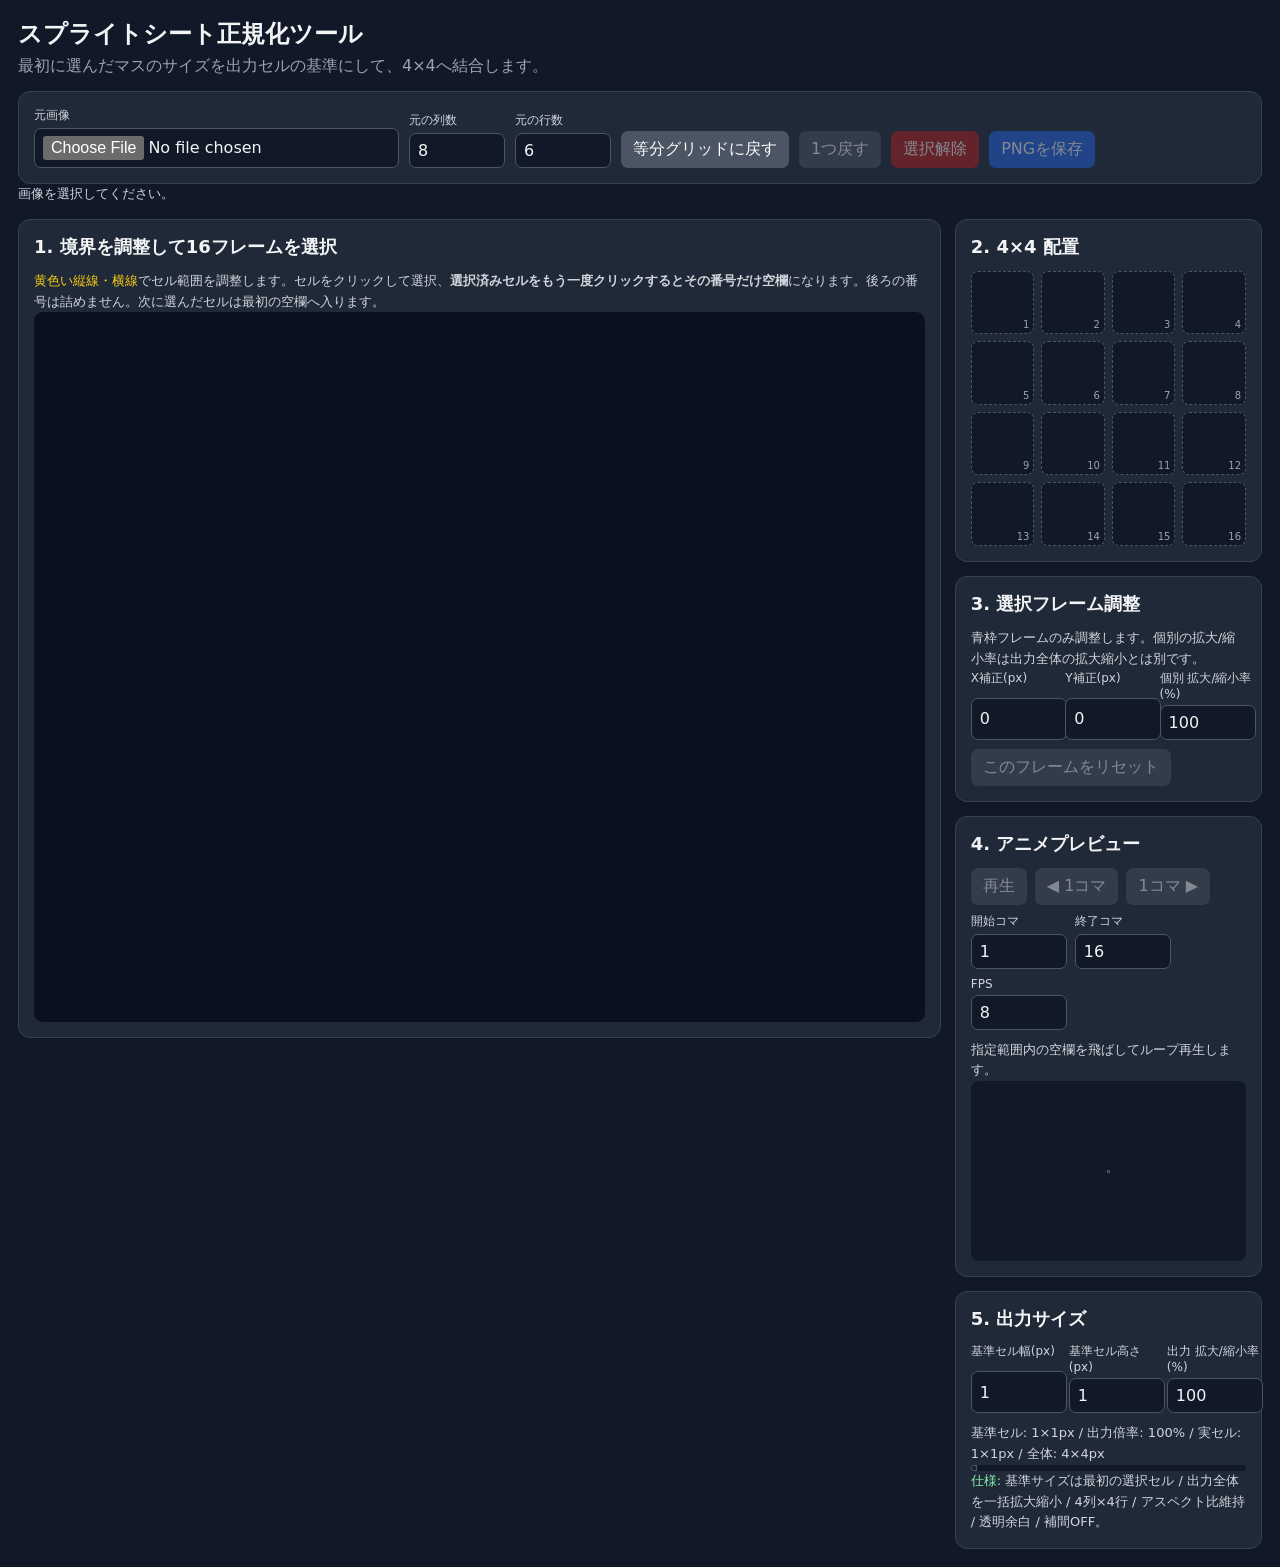
<file: tools/sprite-sheet-cropper/index.html>
<!doctype html>
<html lang="ja">
<head>
<meta charset="utf-8">
<meta name="viewport" content="width=device-width,initial-scale=1">
<title>スプライトシート正規化ツール</title>
<style>
:root{color-scheme:dark}*{box-sizing:border-box}body{margin:0;background:#111827;color:#f3f4f6;font-family:system-ui,-apple-system,"Segoe UI",sans-serif}main{width:100%;max-width:none;margin:0;padding:18px}h1{margin:0 0 6px;font-size:24px}h2{font-size:18px;margin:0 0 12px}.muted{color:#9ca3af}.panel{margin-top:14px;padding:15px;border:1px solid #374151;border-radius:12px;background:#1f2937}.controls{display:flex;gap:10px;flex-wrap:wrap;align-items:end}.field{display:grid;gap:4px}.field label{font-size:12px;color:#d1d5db}.field input[type=number]{width:96px}input,button{font:inherit}input[type=file],input[type=number]{padding:7px 8px;border:1px solid #4b5563;border-radius:7px;background:#111827;color:#f3f4f6}button{padding:8px 12px;border:0;border-radius:7px;background:#2563eb;color:#fff;cursor:pointer}button.secondary{background:#4b5563}button.danger{background:#b91c1c}button:disabled{opacity:.45;cursor:not-allowed}.workspace{display:grid;grid-template-columns:minmax(0,1fr) minmax(300px,24vw);gap:14px;align-items:start}.source-panel{min-width:0}.canvas-wrap{overflow:auto;background:#0b1020;border-radius:9px;min-height:620px;height:calc(100vh - 190px)}.stage{display:inline-block;position:relative;line-height:0;user-select:none;touch-action:none}.stage canvas{display:block;image-rendering:pixelated}.overlay{position:absolute;inset:0}.cell{position:absolute;border:1px solid rgba(255,255,255,.18);cursor:pointer}.cell:hover{background:rgba(59,130,246,.16)}.cell.selected{background:rgba(34,197,94,.20);outline:2px solid #22c55e;outline-offset:-2px}.cell.selected:hover{background:rgba(239,68,68,.24);outline-color:#f87171}.badge{position:absolute;left:3px;top:3px;font-size:11px;line-height:1;padding:4px 6px;border-radius:999px;background:#111827}.grid-line{position:absolute;z-index:20;background:#facc15;box-shadow:0 0 0 1px rgba(0,0,0,.5);touch-action:none}.grid-line.v{top:0;bottom:0;width:5px;cursor:ew-resize;transform:translateX(-2px)}.grid-line.h{left:0;right:0;height:5px;cursor:ns-resize;transform:translateY(-2px)}.grid-line:hover{background:#fb7185}.grid16{display:grid;grid-template-columns:repeat(4,1fr);gap:7px}.slot{position:relative;aspect-ratio:1;border:1px dashed #4b5563;border-radius:7px;background:#111827;overflow:hidden;cursor:pointer}.slot.active{outline:2px solid #60a5fa}.slot canvas{display:block;width:100%;height:100%;image-rendering:pixelated}.slot .n{position:absolute;right:4px;bottom:3px;font-size:10px;color:#9ca3af}.output-wrap,.anim-wrap{overflow:auto;max-width:100%;background:#111827;border-radius:8px}.output canvas,.anim-wrap canvas{display:block;max-width:none;height:auto;image-rendering:pixelated;border:1px solid #4b5563;background:repeating-conic-gradient(#202938 0 25%,#151b27 0 50%) 50%/16px 16px}.anim-wrap{display:grid;place-items:center;padding:10px;min-height:180px}.anim-controls{display:flex;gap:8px;flex-wrap:wrap;align-items:end;margin-bottom:10px}.status,.note{font-size:13px;color:#d1d5db;line-height:1.6}.edit-grid{display:grid;grid-template-columns:repeat(3,minmax(70px,1fr));gap:8px}.edit-grid input{width:100%}.output-grid{display:grid;grid-template-columns:repeat(3,minmax(90px,1fr));gap:8px;margin-bottom:10px}.row{display:flex;gap:8px;flex-wrap:wrap}.ok{color:#86efac}.warn{color:#facc15}@media(max-width:1050px){main{padding:12px}.workspace{grid-template-columns:1fr}.canvas-wrap{min-height:500px;height:auto}.edit-grid,.output-grid{grid-template-columns:repeat(2,1fr)}}
</style>
</head>
<body>
<main>
<h1>スプライトシート正規化ツール</h1>
<div class="muted">最初に選んだマスのサイズを出力セルの基準にして、4×4へ結合します。</div>
<section class="panel controls">
<div class="field"><label>元画像</label><input id="file" type="file" accept="image/png,image/*"></div>
<div class="field"><label>元の列数</label><input id="cols" type="number" min="1" value="8"></div>
<div class="field"><label>元の行数</label><input id="rows" type="number" min="1" value="6"></div>
<button id="apply" class="secondary">等分グリッドに戻す</button><button id="undo" class="secondary" disabled>1つ戻す</button><button id="clear" class="danger" disabled>選択解除</button><button id="download" disabled>PNGを保存</button>
</section>
<div id="status" class="status">画像を選択してください。</div>
<section class="workspace">
<section class="panel source-panel"><h2>1. 境界を調整して16フレームを選択</h2><div class="note"><span class="warn">黄色い縦線・横線</span>でセル範囲を調整します。セルをクリックして選択、<strong>選択済みセルをもう一度クリックするとその番号だけ空欄</strong>になります。後ろの番号は詰めません。次に選んだセルは最初の空欄へ入ります。</div><div class="canvas-wrap"><div id="stage" class="stage"><canvas id="source"></canvas><div id="overlay" class="overlay"></div></div></div></section>
<div>
<section class="panel"><h2>2. 4×4 配置</h2><div id="slots" class="grid16"></div></section>
<section class="panel"><h2>3. 選択フレーム調整</h2><div class="note">青枠フレームのみ調整します。個別の拡大/縮小率は出力全体の拡大縮小とは別です。</div><div class="edit-grid"><div class="field"><label>X補正(px)</label><input id="dx" type="number" step="1" value="0"></div><div class="field"><label>Y補正(px)</label><input id="dy" type="number" step="1" value="0"></div><div class="field"><label>個別 拡大/縮小率(%)</label><input id="scale" type="number" min="1" max="400" step="1" value="100"></div></div><div class="row" style="margin-top:9px"><button id="resetOne" class="secondary" disabled>このフレームをリセット</button></div></section>
<section class="panel"><h2>4. アニメプレビュー</h2><div class="anim-controls"><button id="animToggle" class="secondary" disabled>再生</button><button id="animPrev" class="secondary" disabled>◀ 1コマ</button><button id="animNext" class="secondary" disabled>1コマ ▶</button><div class="field"><label>開始コマ</label><input id="animStart" type="number" min="1" max="16" step="1" value="1"></div><div class="field"><label>終了コマ</label><input id="animEnd" type="number" min="1" max="16" step="1" value="16"></div><div class="field"><label>FPS</label><input id="fps" type="number" min="1" max="60" step="1" value="8"></div></div><div id="animInfo" class="note">指定範囲内の空欄を飛ばしてループ再生します。</div><div class="anim-wrap"><canvas id="animCanvas" width="1" height="1"></canvas></div></section>
<section class="panel output"><h2>5. 出力サイズ</h2><div class="output-grid"><div class="field"><label>基準セル幅(px)</label><input id="cellW" type="number" min="1" max="4096" step="1" value="1"></div><div class="field"><label>基準セル高さ(px)</label><input id="cellH" type="number" min="1" max="4096" step="1" value="1"></div><div class="field"><label>出力 拡大/縮小率(%)</label><input id="outputScale" type="number" min="1" max="400" step="1" value="100"></div></div><div id="outputInfo" class="note"></div><div class="output-wrap"><canvas id="output" width="4" height="4"></canvas></div><div class="note"><span class="ok">仕様:</span> 基準サイズは最初の選択セル / 出力全体を一括拡大縮小 / 4列×4行 / アスペクト比維持 / 透明余白 / 補間OFF。</div></section>
</div></section></main>
<script>
const $=id=>document.getElementById(id);
const file=$('file'),colsEl=$('cols'),rowsEl=$('rows'),apply=$('apply'),undo=$('undo'),clear=$('clear'),download=$('download');
const source=$('source'),sctx=source.getContext('2d',{alpha:true}),overlay=$('overlay'),stage=$('stage'),slots=$('slots'),output=$('output'),octx=output.getContext('2d',{alpha:true});
const dxEl=$('dx'),dyEl=$('dy'),scaleEl=$('scale'),resetOne=$('resetOne'),status=$('status'),cellWEl=$('cellW'),cellHEl=$('cellH'),outputScaleEl=$('outputScale'),outputInfo=$('outputInfo');
const animCanvas=$('animCanvas'),actx=animCanvas.getContext('2d',{alpha:true}),animToggle=$('animToggle'),animPrev=$('animPrev'),animNext=$('animNext'),animStartEl=$('animStart'),animEndEl=$('animEnd'),fpsEl=$('fps'),animInfo=$('animInfo');
let img=null,cols=8,rows=6,selected=Array(16).fill(null),active=-1,frameState=Array(16).fill(null),xCuts=[],yCuts=[],drag=null,animPlaying=false,animFrame=0,animTimer=null;
function evenCuts(size,count){return Array.from({length:count+1},(_,i)=>Math.round(i*size/count))}
function currentRect(index){const c=index%cols,r=Math.floor(index/cols);return{x:xCuts[c],y:yCuts[r],w:xCuts[c+1]-xCuts[c],h:yCuts[r+1]-yCuts[r]}}
function selectedCount(){return selected.filter(Boolean).length}
function getCellSize(){const baseW=Math.max(1,parseInt(cellWEl.value)||1),baseH=Math.max(1,parseInt(cellHEl.value)||1),scale=Math.max(.01,(parseInt(outputScaleEl.value)||100)/100);return{baseW,baseH,scale,w:Math.max(1,Math.round(baseW*scale)),h:Math.max(1,Math.round(baseH*scale))}}
function getAnimRange(){let start=Math.max(1,Math.min(16,parseInt(animStartEl.value)||1)),end=Math.max(1,Math.min(16,parseInt(animEndEl.value)||16));if(start>end)[start,end]=[end,start];animStartEl.value=start;animEndEl.value=end;return{start:start-1,end:end-1}}
function findFrameInRange(from,dir){const r=getAnimRange();const length=r.end-r.start+1;let p=from;for(let n=0;n<length;n++){p+=dir;if(p>r.end)p=r.start;if(p<r.start)p=r.end;if(selected[p])return p}return selected[from]?from:-1}
function initSlots(){slots.innerHTML='';for(let i=0;i<16;i++){const d=document.createElement('div');d.className='slot';const c=document.createElement('canvas');c.width=c.height=1;d.appendChild(c);const n=document.createElement('span');n.className='n';n.textContent=i+1;d.appendChild(n);d.onclick=()=>{if(selected[i]){active=i;syncEditor();renderAll()}};slots.appendChild(d)}}initSlots();
function resetSelectionState(){stopAnimation();selected=Array(16).fill(null);frameState=Array(16).fill(null);active=-1;animFrame=0;animStartEl.value=1;animEndEl.value=16;cellWEl.value=cellHEl.value=1;outputScaleEl.value=100;syncEditor()}
file.onchange=()=>{const f=file.files?.[0];if(!f)return;stopAnimation();const url=URL.createObjectURL(f),im=new Image();im.onload=()=>{URL.revokeObjectURL(url);img=im;cols=Math.max(1,parseInt(colsEl.value)||8);rows=Math.max(1,parseInt(rowsEl.value)||6);xCuts=evenCuts(img.naturalWidth,cols);yCuts=evenCuts(img.naturalHeight,rows);resetSelectionState();renderSource();renderAll()};im.src=url};
apply.onclick=()=>{if(!img)return;cols=Math.max(1,parseInt(colsEl.value)||8);rows=Math.max(1,parseInt(rowsEl.value)||6);xCuts=evenCuts(img.naturalWidth,cols);yCuts=evenCuts(img.naturalHeight,rows);resetSelectionState();renderSource();renderAll()};
undo.onclick=()=>{for(let i=15;i>=0;i--)if(selected[i]){removeSelectedAt(i);break}};clear.onclick=()=>{resetSelectionState();renderAll()};
resetOne.onclick=()=>{if(active>=0&&frameState[active]){frameState[active]={dx:0,dy:0,scale:1};syncEditor();renderAll()}};
download.onclick=()=>{if(selectedCount()!==16)return;const a=document.createElement('a');a.href=output.toDataURL('image/png');a.download=`sprite-sheet-4x4-${output.width}x${output.height}.png`;a.click()};
[dxEl,dyEl,scaleEl].forEach(el=>el.oninput=()=>{if(active<0||!frameState[active])return;const st=frameState[active];st.dx=parseInt(dxEl.value)||0;st.dy=parseInt(dyEl.value)||0;st.scale=Math.max(.01,(parseInt(scaleEl.value)||100)/100);renderAll()});[cellWEl,cellHEl,outputScaleEl].forEach(el=>el.oninput=renderAll);
fpsEl.oninput=()=>{if(animPlaying)restartAnimation()};[animStartEl,animEndEl].forEach(el=>el.oninput=()=>{const r=getAnimRange();if(animFrame<r.start||animFrame>r.end||!selected[animFrame]){const p=findFrameInRange(r.start-1,1);if(p>=0)animFrame=p}renderAnimationFrame();if(animPlaying)restartAnimation()});
animToggle.onclick=()=>animPlaying?stopAnimation():startAnimation();animPrev.onclick=()=>{if(!selectedCount())return;stopAnimation();const p=findFrameInRange(animFrame,-1);if(p>=0)animFrame=p;renderAnimationFrame()};animNext.onclick=()=>{if(!selectedCount())return;stopAnimation();const p=findFrameInRange(animFrame,1);if(p>=0)animFrame=p;renderAnimationFrame()};
function startAnimation(){if(!selectedCount())return;const r=getAnimRange();if(animFrame<r.start||animFrame>r.end||!selected[animFrame]){const p=findFrameInRange(r.start-1,1);if(p<0)return;animFrame=p}animPlaying=true;animToggle.textContent='停止';renderAnimationFrame();restartAnimation()}
function stopAnimation(){animPlaying=false;animToggle.textContent='再生';if(animTimer){clearInterval(animTimer);animTimer=null}}
function restartAnimation(){if(animTimer)clearInterval(animTimer);if(!animPlaying||!selectedCount())return;const fps=Math.max(1,Math.min(60,parseInt(fpsEl.value)||8));animTimer=setInterval(()=>{const p=findFrameInRange(animFrame,1);if(p>=0)animFrame=p;renderAnimationFrame()},1000/fps)}
function renderSource(){if(!img){source.width=source.height=1;overlay.innerHTML='';return}source.width=img.naturalWidth;source.height=img.naturalHeight;sctx.clearRect(0,0,source.width,source.height);sctx.imageSmoothingEnabled=false;sctx.drawImage(img,0,0);stage.style.width=source.width+'px';stage.style.height=source.height+'px';renderGridOverlay()}
function renderGridOverlay(){overlay.innerHTML='';for(let r=0;r<rows;r++)for(let c=0;c<cols;c++){const i=r*cols+c,d=document.createElement('div');d.className='cell';d.style.left=xCuts[c]+'px';d.style.top=yCuts[r]+'px';d.style.width=xCuts[c+1]-xCuts[c]+'px';d.style.height=yCuts[r+1]-yCuts[r]+'px';d.onclick=e=>{e.stopPropagation();toggleCell(i)};overlay.appendChild(d)}for(let i=1;i<xCuts.length-1;i++){const l=document.createElement('div');l.className='grid-line v';l.style.left=xCuts[i]+'px';l.dataset.axis='x';l.dataset.index=i;l.onpointerdown=startDrag;overlay.appendChild(l)}for(let i=1;i<yCuts.length-1;i++){const l=document.createElement('div');l.className='grid-line h';l.style.top=yCuts[i]+'px';l.dataset.axis='y';l.dataset.index=i;l.onpointerdown=startDrag;overlay.appendChild(l)}markSelections()}
function startDrag(e){e.preventDefault();e.stopPropagation();drag={axis:e.currentTarget.dataset.axis,index:+e.currentTarget.dataset.index};document.body.style.cursor=drag.axis==='x'?'ew-resize':'ns-resize';window.addEventListener('pointermove',moveDrag);window.addEventListener('pointerup',endDrag);window.addEventListener('pointercancel',endDrag)}
function moveDrag(e){if(!drag||!img)return;e.preventDefault();const rect=stage.getBoundingClientRect(),sx=img.naturalWidth/rect.width,sy=img.naturalHeight/rect.height;if(drag.axis==='x'){let v=Math.round((e.clientX-rect.left)*sx),i=drag.index;v=Math.max(xCuts[i-1]+1,Math.min(xCuts[i+1]-1,v));xCuts[i]=v}else{let v=Math.round((e.clientY-rect.top)*sy),i=drag.index;v=Math.max(yCuts[i-1]+1,Math.min(yCuts[i+1]-1,v));yCuts[i]=v}renderGridOverlay();renderAll()}
function endDrag(){if(!drag)return;drag=null;document.body.style.cursor='';window.removeEventListener('pointermove',moveDrag);window.removeEventListener('pointerup',endDrag);window.removeEventListener('pointercancel',endDrag)}
function toggleCell(i){const slot=selected.findIndex(s=>s&&s.index===i);if(slot>=0){removeSelectedAt(slot);return}const target=selected.findIndex(s=>!s);if(target<0)return;const r=currentRect(i);if(selectedCount()===0){cellWEl.value=r.w;cellHEl.value=r.h;outputScaleEl.value=100}selected[target]={index:i,rect:{...r}};frameState[target]={dx:0,dy:0,scale:1};active=target;animFrame=target;syncEditor();renderAll()}
function removeSelectedAt(slot){if(slot<0||slot>=16||!selected[slot])return;const wasPlaying=animPlaying;stopAnimation();selected[slot]=null;frameState[slot]=null;if(active===slot)active=-1;if(animFrame===slot){const p=findFrameInRange(slot,1);animFrame=p>=0?p:0}if(!selectedCount()){active=-1;animFrame=0;cellWEl.value=cellHEl.value=1;outputScaleEl.value=100}syncEditor();renderAll();if(wasPlaying&&selectedCount())startAnimation()}
function drawFrame(ctx,slot,ox,oy,cellW,cellH){const item=selected[slot];if(!item)return;const r=item.rect,st=frameState[slot]||{dx:0,dy:0,scale:1},fit=Math.min(cellW/r.w,cellH/r.h),finalScale=fit*st.scale,dw=Math.max(1,Math.round(r.w*finalScale)),dh=Math.max(1,Math.round(r.h*finalScale)),cellScale=getCellSize().scale,x=ox+Math.round((cellW-dw)/2)+Math.round(st.dx*cellScale),y=oy+Math.round((cellH-dh)/2)+Math.round(st.dy*cellScale);ctx.save();ctx.beginPath();ctx.rect(ox,oy,cellW,cellH);ctx.clip();ctx.imageSmoothingEnabled=false;ctx.drawImage(img,r.x,r.y,r.w,r.h,x,y,dw,dh);ctx.restore()}
function markSelections(){[...overlay.querySelectorAll('.cell')].forEach((d,i)=>{const p=selected.findIndex(s=>s&&s.index===i);d.classList.toggle('selected',p>=0);d.innerHTML=p>=0?`<span class="badge">${p+1}</span>`:''})}
function renderAnimationFrame(){const cell=getCellSize();animCanvas.width=cell.w;animCanvas.height=cell.h;actx.clearRect(0,0,cell.w,cell.h);actx.imageSmoothingEnabled=false;if(selectedCount()){const r=getAnimRange();if(animFrame<r.start||animFrame>r.end||!selected[animFrame]){const p=findFrameInRange(r.start-1,1);if(p>=0)animFrame=p}if(selected[animFrame])drawFrame(actx,animFrame,0,0,cell.w,cell.h);animInfo.textContent=`フレーム ${animFrame+1}/16 / 再生範囲 ${r.start+1}〜${r.end+1} / 空欄スキップ / ${Math.max(1,Math.min(60,parseInt(fpsEl.value)||8))} FPS`}else animInfo.textContent='指定範囲内の空欄を飛ばしてループ再生します。'}
function renderAll(){markSelections();const cell=getCellSize(),count=selectedCount();[...slots.children].forEach((d,i)=>{d.classList.toggle('active',i===active);const c=d.querySelector('canvas'),ctx=c.getContext('2d');c.width=cell.w;c.height=cell.h;ctx.clearRect(0,0,cell.w,cell.h);ctx.imageSmoothingEnabled=false;drawFrame(ctx,i,0,0,cell.w,cell.h)});output.width=cell.w*4;output.height=cell.h*4;octx.clearRect(0,0,output.width,output.height);octx.imageSmoothingEnabled=false;for(let i=0;i<16;i++)drawFrame(octx,i,(i%4)*cell.w,Math.floor(i/4)*cell.h,cell.w,cell.h);undo.disabled=clear.disabled=count===0;download.disabled=count!==16;resetOne.disabled=active<0||!selected[active];animToggle.disabled=animPrev.disabled=animNext.disabled=count===0;outputInfo.textContent=`基準セル: ${cell.baseW}×${cell.baseH}px / 出力倍率: ${Math.round(cell.scale*100)}% / 実セル: ${cell.w}×${cell.h}px / 全体: ${output.width}×${output.height}px`;status.textContent=!img?'画像を選択してください。':`元画像: ${img.naturalWidth}×${img.naturalHeight}px / ${cols}列×${rows}行 / 使用: ${count}/16 / 空欄番号は維持`;renderAnimationFrame()}
function syncEditor(){const enabled=active>=0&&frameState[active];[dxEl,dyEl,scaleEl].forEach(e=>e.disabled=!enabled);if(!enabled){dxEl.value=dyEl.value=0;scaleEl.value=100;return}const st=frameState[active];dxEl.value=st.dx;dyEl.value=st.dy;scaleEl.value=Math.round(st.scale*100)}
syncEditor();renderAll();
</script>
</body>
</html>
</file>
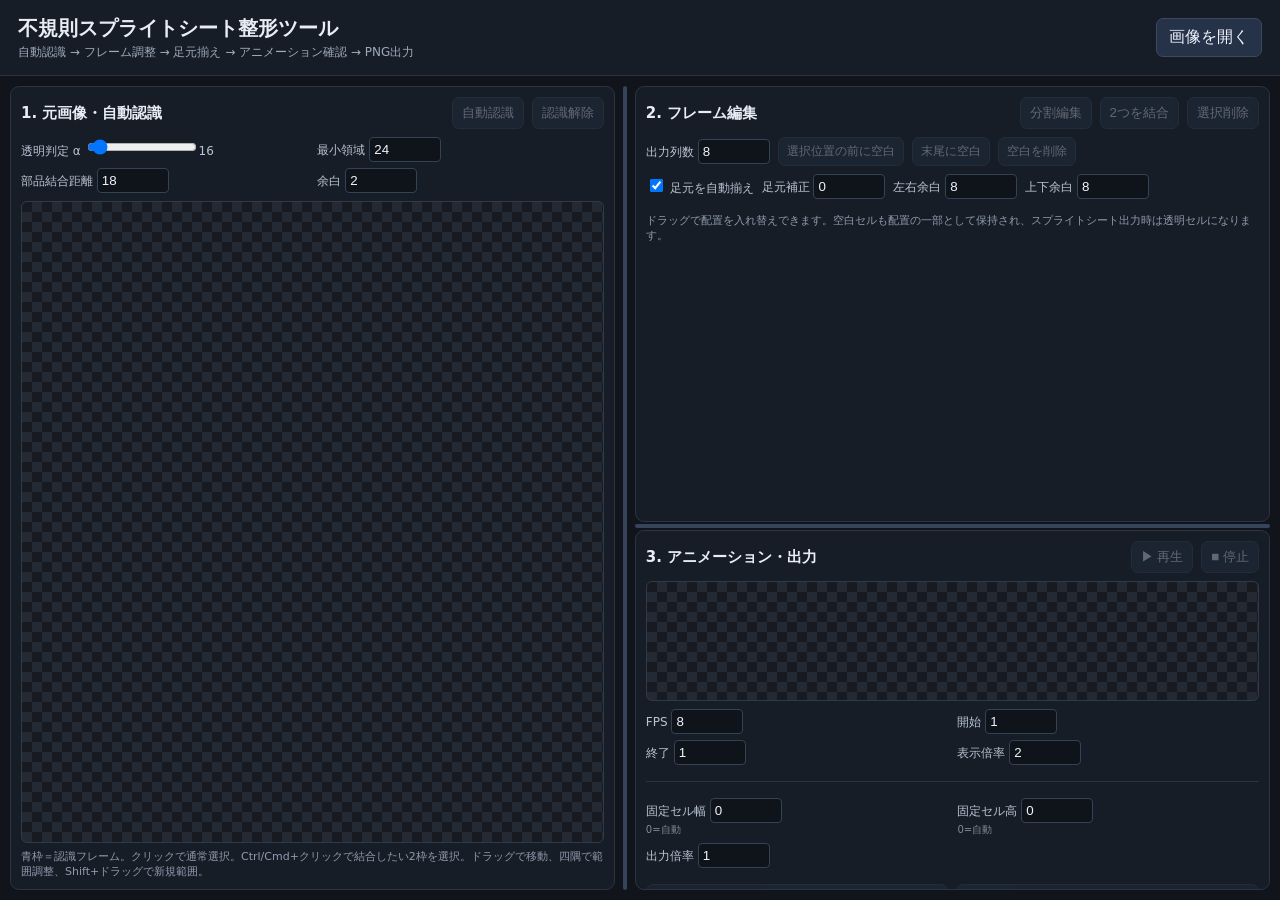
<file: tools/sprite_auto_tool/index.html>
<!doctype html>
<html lang="ja">
<head>
  <meta charset="utf-8" />
  <meta name="viewport" content="width=device-width,initial-scale=1" />
  <title>不規則スプライトシート整形ツール</title>
  <link rel="stylesheet" href="styles.css" />
  <link rel="stylesheet" href="manual-merge.css" />
  <link rel="stylesheet" href="layout-grid.css" />
  <link rel="stylesheet" href="split-editor.css" />
</head>
<body>
  <header class="topbar">
    <div>
      <h1>不規則スプライトシート整形ツール</h1>
      <p>自動認識 → フレーム調整 → 足元揃え → アニメーション確認 → PNG出力</p>
    </div>
    <label class="file-btn">画像を開く<input id="fileInput" type="file" accept="image/png,image/webp,image/jpeg" /></label>
  </header>

  <main class="workspace" id="workspace">
    <section class="panel source-panel">
      <div class="panel-head">
        <h2>1. 元画像・自動認識</h2>
        <div class="row compact"><button id="detectBtn" disabled>自動認識</button><button id="clearBtn" disabled>認識解除</button></div>
      </div>
      <div class="controls-grid">
        <label>透明判定 α <input id="alphaThreshold" type="range" min="1" max="254" value="16"><span id="alphaValue">16</span></label>
        <label>最小領域 <input id="minArea" type="number" min="1" value="24"></label>
        <label>部品結合距離 <input id="mergeDistance" type="number" min="0" value="18"></label>
        <label>余白 <input id="boxPadding" type="number" min="0" value="2"></label>
      </div>
      <div class="canvas-wrap checker source-wrap"><canvas id="sourceCanvas"></canvas></div>
      <div class="hint">青枠＝認識フレーム。クリックで通常選択。Ctrl/Cmd+クリックで結合したい2枠を選択。ドラッグで移動、四隅で範囲調整、Shift+ドラッグで新規範囲。</div>
    </section>

    <div id="splitterV" class="splitter splitter-v" title="左右の幅をドラッグで調整"></div>

    <section class="panel frames-panel">
      <div class="panel-head"><h2>2. フレーム編集</h2><div class="row compact"><button id="splitEditBtn" disabled>分割編集</button><button id="mergeBtn" disabled>2つを結合</button><button id="deleteBtn" disabled>選択削除</button></div></div>
      <button id="sortBtn" type="button" hidden disabled></button>
      <div class="row controls-wide"><label>出力列数 <input id="layoutColumns" type="number" min="1" max="32" value="8"></label><button id="insertBlankBtn" disabled>選択位置の前に空白</button><button id="appendBlankBtn" disabled>末尾に空白</button><button id="removeBlankBtn" disabled>空白を削除</button></div>
      <input id="columns" type="hidden" value="8">
      <div class="row controls-wide"><label><input id="autoFeet" type="checkbox" checked> 足元を自動揃え</label><label>足元補正 <input id="footOffset" type="number" value="0"></label><label>左右余白 <input id="padX" type="number" min="0" value="8"></label><label>上下余白 <input id="padY" type="number" min="0" value="8"></label></div>
      <div class="hint">ドラッグで配置を入れ替えできます。空白セルも配置の一部として保持され、スプライトシート出力時は透明セルになります。</div>
      <div id="frameList" class="frame-list"></div>
    </section>

    <div id="splitterH" class="splitter splitter-h" title="2と3の高さをドラッグで調整"></div>

    <section class="panel preview-panel">
      <div class="panel-head"><h2>3. アニメーション・出力</h2><div class="row compact"><button id="playBtn" disabled>▶ 再生</button><button id="stopBtn" disabled>■ 停止</button></div></div>
      <div class="preview-area checker"><canvas id="previewCanvas" width="420" height="420"></canvas></div>
      <div class="controls-grid preview-controls"><label>FPS <input id="fps" type="number" min="1" max="60" value="8"></label><label>開始 <input id="startFrame" type="number" min="1" value="1"></label><label>終了 <input id="endFrame" type="number" min="1" value="1"></label><label>表示倍率 <input id="previewScale" type="number" min="0.1" step="0.1" value="2"></label></div>
      <hr>
      <div class="controls-grid preview-controls"><label>固定セル幅 <input id="cellW" type="number" min="0" value="0"><small>0=自動</small></label><label>固定セル高 <input id="cellH" type="number" min="0" value="0"><small>0=自動</small></label><label>出力倍率 <input id="exportScale" type="number" min="0.1" step="0.1" value="1"></label></div>
      <div class="row export-row"><button id="exportSheetBtn" disabled>スプライトシートPNG出力</button><button id="exportFramesBtn" disabled>個別PNG出力</button></div>
      <div id="status" class="status">画像を読み込んでください。</div>
    </section>
  </main>

  <script src="app.js"></script>
  <script src="manual-merge.js"></script>
  <script src="layout-grid.js"></script>
  <script src="compat-fixes.js"></script>
  <script src="resize-layout.js"></script>
  <script src="split-editor.js"></script>
</body>
</html>
</file>
<file: tools/sprite_auto_tool/styles.css>
:root{font-family:system-ui,-apple-system,"Segoe UI",sans-serif;color:#e8edf5;background:#11151b}*{box-sizing:border-box}body{margin:0;min-width:1200px}.topbar{height:76px;padding:12px 18px;display:flex;align-items:center;justify-content:space-between;background:#171d26;border-bottom:1px solid #2a3442;position:sticky;top:0;z-index:10}.topbar h1{font-size:20px;margin:0 0 2px}.topbar p{margin:0;color:#9daabc;font-size:12px}.file-btn,button{border:1px solid #3b4a5f;background:#253247;color:#eef5ff;border-radius:7px;padding:8px 12px;cursor:pointer}.file-btn input{display:none}button:disabled{opacity:.35;cursor:not-allowed}.workspace{--left-pane:52%;--preview-height:360px;height:calc(100vh - 76px);padding:10px;display:grid;grid-template-columns:minmax(440px,var(--left-pane)) 8px minmax(520px,1fr);grid-template-rows:minmax(260px,1fr) 8px minmax(260px,var(--preview-height));gap:0 6px}.source-panel{grid-column:1;grid-row:1/4}.splitter-v{grid-column:2;grid-row:1/4;cursor:col-resize}.frames-panel{grid-column:3;grid-row:1}.splitter-h{grid-column:3;grid-row:2;cursor:row-resize}.preview-panel{grid-column:3;grid-row:3}.splitter{position:relative;z-index:5;border-radius:5px}.splitter::after{content:"";position:absolute;background:#35445a;border-radius:4px;transition:background .15s}.splitter-v::after{top:0;bottom:0;left:2px;width:4px}.splitter-h::after{left:0;right:0;top:2px;height:4px}.splitter:hover::after,.splitter.dragging::after{background:#61a8ff}body.resizing{user-select:none;cursor:default}.panel{min-height:0;background:#171d26;border:1px solid #2a3442;border-radius:9px;padding:10px;display:flex;flex-direction:column;overflow:hidden}.panel-head{display:flex;align-items:center;justify-content:space-between;gap:8px;margin-bottom:8px}.panel h2{font-size:15px;margin:0}.row{display:flex;align-items:center;gap:8px;flex-wrap:wrap}.compact button{padding:6px 9px}.controls-grid{display:grid;grid-template-columns:repeat(2,minmax(150px,1fr));gap:6px 10px;margin-bottom:8px}.controls-grid label,.controls-wide label{font-size:12px;color:#b9c5d4}.controls-grid input[type=number],.controls-wide input[type=number]{width:72px;background:#0f141b;border:1px solid #344255;color:#eef5ff;border-radius:4px;padding:4px}.controls-grid input[type=range]{width:110px}.controls-wide{margin-bottom:8px}.canvas-wrap{flex:1;min-height:320px;overflow:auto;border:1px solid #303b4a;border-radius:6px;position:relative}.checker{background-color:#171b21;background-image:linear-gradient(45deg,#232a34 25%,transparent 25%),linear-gradient(-45deg,#232a34 25%,transparent 25%),linear-gradient(45deg,transparent 75%,#232a34 75%),linear-gradient(-45deg,transparent 75%,#232a34 75%);background-size:20px 20px;background-position:0 0,0 10px,10px -10px,-10px 0}.source-wrap canvas{display:block;image-rendering:pixelated}.hint{font-size:11px;color:#8f9bad;margin-top:6px}.frame-list{flex:1;overflow:auto;display:grid;grid-template-columns:repeat(auto-fill,minmax(116px,1fr));align-content:start;gap:8px;padding-right:3px}.frame-card{background:#10161e;border:1px solid #2f3d50;border-radius:7px;padding:6px;cursor:pointer}.frame-card.selected{outline:2px solid #61a8ff}.frame-card canvas{width:100%;height:88px;object-fit:contain;image-rendering:pixelated;background:#0c1117}.frame-meta{display:flex;justify-content:space-between;font-size:11px;color:#a8b4c5;margin-top:4px}.preview-area{flex:1;min-height:120px;border:1px solid #303b4a;border-radius:6px;display:block;overflow:auto;text-align:center}.preview-area canvas{display:block;margin:auto;max-width:none;max-height:none;image-rendering:pixelated}.preview-controls{margin-top:8px}.preview-controls small{display:block;color:#7f8a99}.export-row{margin-top:8px}.export-row button{flex:1}.status{font-size:12px;color:#9eacbd;margin-top:8px;min-height:34px;white-space:pre-line}hr{width:100%;border:0;border-top:1px solid #2a3442;margin:8px 0}@media(max-width:1500px){.workspace{--left-pane:48%;grid-template-columns:minmax(420px,var(--left-pane)) 8px minmax(480px,1fr)}}
</file>
<file: tools/sprite_auto_tool/manual-merge.css>
.frame-card.merge-target{outline:2px solid #70e29b;box-shadow:0 0 0 1px #70e29b inset}
</file>
<file: tools/sprite_auto_tool/layout-grid.css>
.frames-panel .frame-list{display:grid;grid-template-columns:repeat(var(--layout-cols,8),minmax(96px,1fr));gap:8px;align-content:start}.layout-slot{min-width:0}.layout-slot.blank{min-height:116px;border:1px dashed #4a596d;border-radius:7px;background:rgba(255,255,255,.025);display:flex;align-items:center;justify-content:center;color:#78879a;font-size:12px;cursor:pointer}.layout-slot.blank.selected{outline:2px solid #ffd15c;border-color:#ffd15c}.layout-slot.drag-over{outline:2px dashed #70e29b}.frames-panel .controls-wide button{padding:5px 8px;font-size:12px}.frame-card{height:100%}
</file>
<file: tools/sprite_auto_tool/split-editor.css>
.split-editor{position:fixed;inset:0;z-index:1000;background:#0d1117;color:#e8edf5;display:none;flex-direction:column}.split-editor.open{display:flex}.split-editor-bar{height:58px;flex:0 0 58px;display:flex;align-items:center;gap:10px;padding:8px 12px;background:#171d26;border-bottom:1px solid #2a3442}.split-editor-bar h2{font-size:16px;margin:0 12px 0 0}.split-editor-bar label{font-size:12px;color:#b9c5d4;display:flex;align-items:center;gap:5px}.split-editor-bar input,.split-editor-bar select{background:#0f141b;border:1px solid #344255;color:#eef5ff;border-radius:4px;padding:5px}.split-editor-bar .spacer{flex:1}.split-editor-main{min-height:0;flex:1;display:grid;grid-template-columns:minmax(0,1fr) 360px;gap:10px;padding:10px}.split-work{min-width:0;min-height:0;border:1px solid #303b4a;border-radius:8px;overflow:auto;display:flex;align-items:center;justify-content:center;background-color:#171b21;background-image:linear-gradient(45deg,#232a34 25%,transparent 25%),linear-gradient(-45deg,#232a34 25%,transparent 25%),linear-gradient(45deg,transparent 75%,#232a34 75%),linear-gradient(-45deg,transparent 75%,#232a34 75%);background-size:20px 20px;background-position:0 0,0 10px,10px -10px,-10px 0}.split-work canvas{display:block;image-rendering:pixelated;cursor:crosshair}.split-side{min-height:0;display:flex;flex-direction:column;gap:10px}.split-preview-card{min-height:0;flex:1;background:#171d26;border:1px solid #2a3442;border-radius:8px;padding:8px;display:flex;flex-direction:column}.split-preview-card h3{font-size:13px;margin:0 0 6px}.split-preview-wrap{min-height:0;flex:1;overflow:auto;display:flex;align-items:center;justify-content:center;background:#10161e;border-radius:5px}.split-preview-wrap canvas{max-width:100%;max-height:100%;image-rendering:pixelated}.split-help{font-size:11px;line-height:1.5;color:#8f9bad;background:#171d26;border:1px solid #2a3442;border-radius:8px;padding:8px}.split-editor button.danger{background:#40252a;border-color:#704048}.split-editor button.primary{background:#24523a;border-color:#3b815b}@media(max-width:1200px){.split-editor-main{grid-template-columns:minmax(0,1fr) 300px}}
</file>
